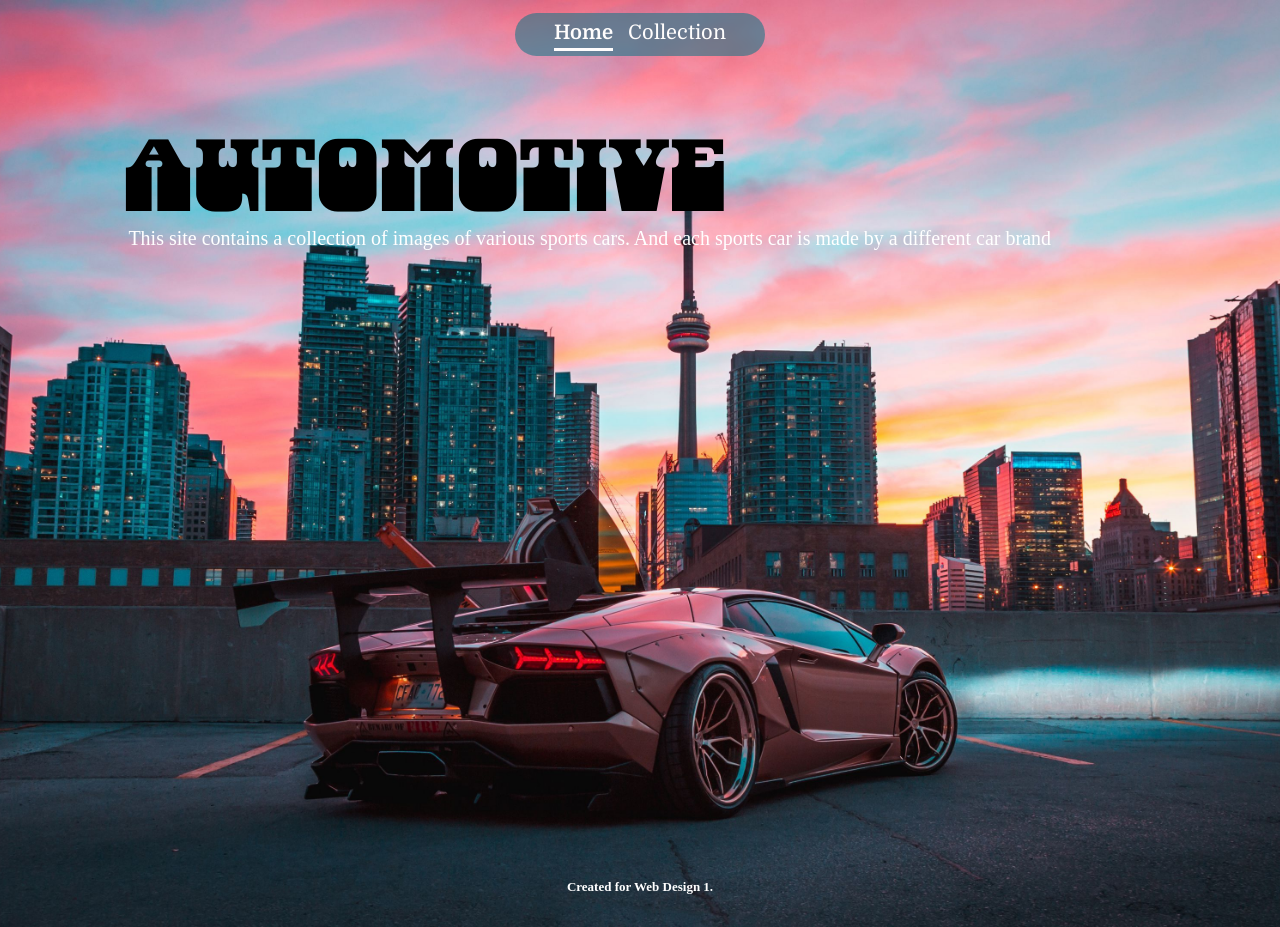
<file: index.html>
<!-- COLLECTION -->

<!DOCTYPE html>
<head>
  <title>Collection</title>
  <meta name="viewport" content="width=device-width, initial-scale=1">
  <link rel="stylesheet" href="styles.css">

  <link rel="preconnect" href="https://fonts.googleapis.com">
  <link rel="preconnect" href="https://fonts.gstatic.com" crossorigin>
  <link href="https://fonts.googleapis.com/css2?family=Danfo&family=Domine:wght@400..700&family=Isometra&display=swap" rel="stylesheet">
    
  
</head>


<body class="bg-image">



  <!-- HEADER -->
  <header>
    
    <!-- <img src="shyams-images/Camaro.jpg" alt=""> -->

      <a href="index.html" class="active">Home</a>
      <a href="collection.html">Collection</a>
  </header>



  <!-- MAIN CONTENT-->
  <main>

    <h1>Automotive</h1>
    <p>This site contains a collection of images of various sports cars. And each sports car is made by a different car brand</p>
    
  </main>

  <!-- FOOTER -->
  <footer>
    <h2>Created for Web Design 1.</h2>
  </footer>



</body>
</file>
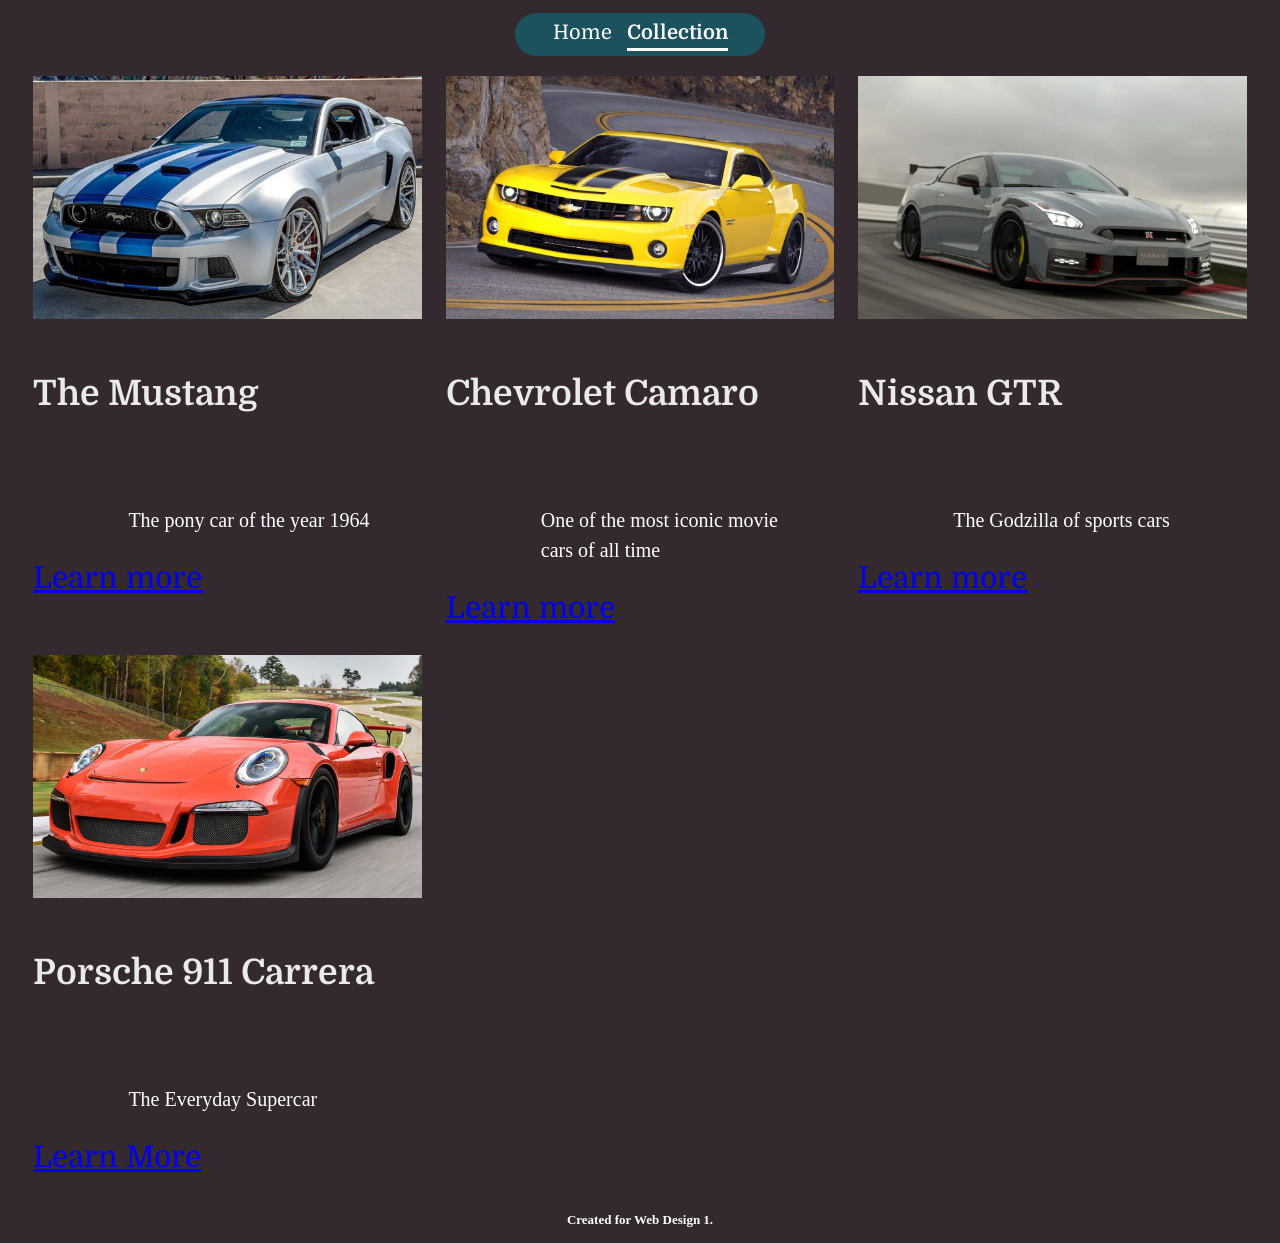
<file: collection.html>
<!-- COLLECTION -->

<!DOCTYPE html>
<head>
  <title>Collection</title>
  <meta name="viewport" content="width=device-width, initial-scale=1">
  <link rel="stylesheet" href="styles.css">

  <link rel="preconnect" href="https://fonts.googleapis.com">
  <link rel="preconnect" href="https://fonts.gstatic.com" crossorigin>
  <link href="https://fonts.googleapis.com/css2?family=Danfo&family=Domine:wght@400..700&family=Isometra&display=swap" rel="stylesheet">
    
  
</head>


<body>



  <!-- HEADER -->
  <header>
    
    <!-- <img src="shyams-images/Camaro.jpg" alt=""> -->

      <a href="index.html" >Home</a>
      <a href="collection.html" class="active">Collection</a>
  </header>



  <!-- MAIN CONTENT-->
  <main>

     <div class="grid">

            <div>
                <img src="shyams-images/mustang.jpg" alt="">
                <h3> The Mustang</h3>
                <p>The pony car of the year 1964</p>
                <a href="https://en.wikipedia.org/wiki/Ford_Mustang">Learn more</a>
            </div>
        
            <div>
                <img src="shyams-images/Camaro.jpg" alt="">
                <h3> Chevrolet Camaro</h3>
                <p>One of the most iconic movie cars of all time</p>
                <a href="https://en.wikipedia.org/wiki/Chevrolet_Camaro">Learn more</a>

            </div>

            <div>

                <img src="shyams-images/GTR.jpg" alt="">
                <h3> Nissan GTR</h3>
                <p>The Godzilla of sports cars</p>
                <a href="https://en.wikipedia.org/wiki/Nissan_GT-R">Learn more</a>

            </div>

            <div>

                <img src="shyams-images/porche.jpg" alt="">
                <h3> Porsche 911 Carrera</h3>
                <p>The Everyday Supercar</p>
                <a href="https://en.wikipedia.org/wiki/Porsche_911">Learn More</a>

            </div>

        </div>


  </main>

   

  <!-- FOOTER -->
  <footer>
    <h2>Created for Web Design 1.</h2>
  </footer>



</body>
</file>
<file: styles.css>
/* COLLECTION */


* {
  box-sizing: border-box;
}

body {
  background: #33292f;
  color: #EAEAEA;
  margin: 13.4px;
  padding: 6; 
  line-height: 1.5;
  font-size: 30px;
  min-height: 100vh;
  max-width: 100vw;
  font-family: "Domine", serif;
}

img {
  max-width: 100%;
}

.bg-image {
  background-image: url(shyams-images/wp9401843.jpg);
  background-size: cover;
  background-repeat: no-repeat;
  background-position: center;
}

.button {
  color: inherit;
  text-decoration: none;
  border: 2px solid;
  padding: 16px 16px;
  border-radius: 25px;
}

.button:hover {
  border-style: dotted;
}

h1 {
  font-family: "Danfo", serif;
  font-size: 100px;
  margin-top: 20px;
  margin-left: 90px;
  max-width: 1px;
  height: 10px;
  color: rgb(0, 0, 0);
  text-align: center;
}

p {
  font-family: "Isometra", serif;;
  padding: 50px;
  font-size: 20px;
  color: rgb(255, 255, 255);
  margin-top: 20px;
  justify-content: end;
  padding-bottom: 1px;
  line-height: 1.5;
  margin-left: 45px;
}

h2 {
  font-family: "Isometra", serif;
  font-size: 13px;
  color: rgb(255, 255, 255);
  text-align: center;
  position: sticky;
}

header {
  background-color: #0876878b;
  max-width: 250px;
  margin: 0px auto;
  font-size: 20px;
  padding: 5px 9px;
  border-radius: 32px;
  gap: 15px;
  justify-content: end;
  position: sticky;
  top: 10px;
  backdrop-filter: blur(3px);
  display: flex;
  justify-content: center;
}

header img {
  margin-right: 24px;
}

header a{
  color:#fffdfd;
  text-align: center;
  text-decoration: none;
}

.active {
  font-weight: 800;
  border-bottom: 3px solid;
}
main {
  padding: 20px;
  min-height: 90vh;
  margin-top: auto;
}

footer {
  text-align: center;
  max-width: 250px;
  margin-left: auto;
  margin-right: auto;
}

.grid {
  display: grid;
  grid-template-columns: repeat(auto-fit, minmax(372px, 2fr));
  align-items: start;
  text-align: start; 
  gap: 1.5rem;
}
</file>
